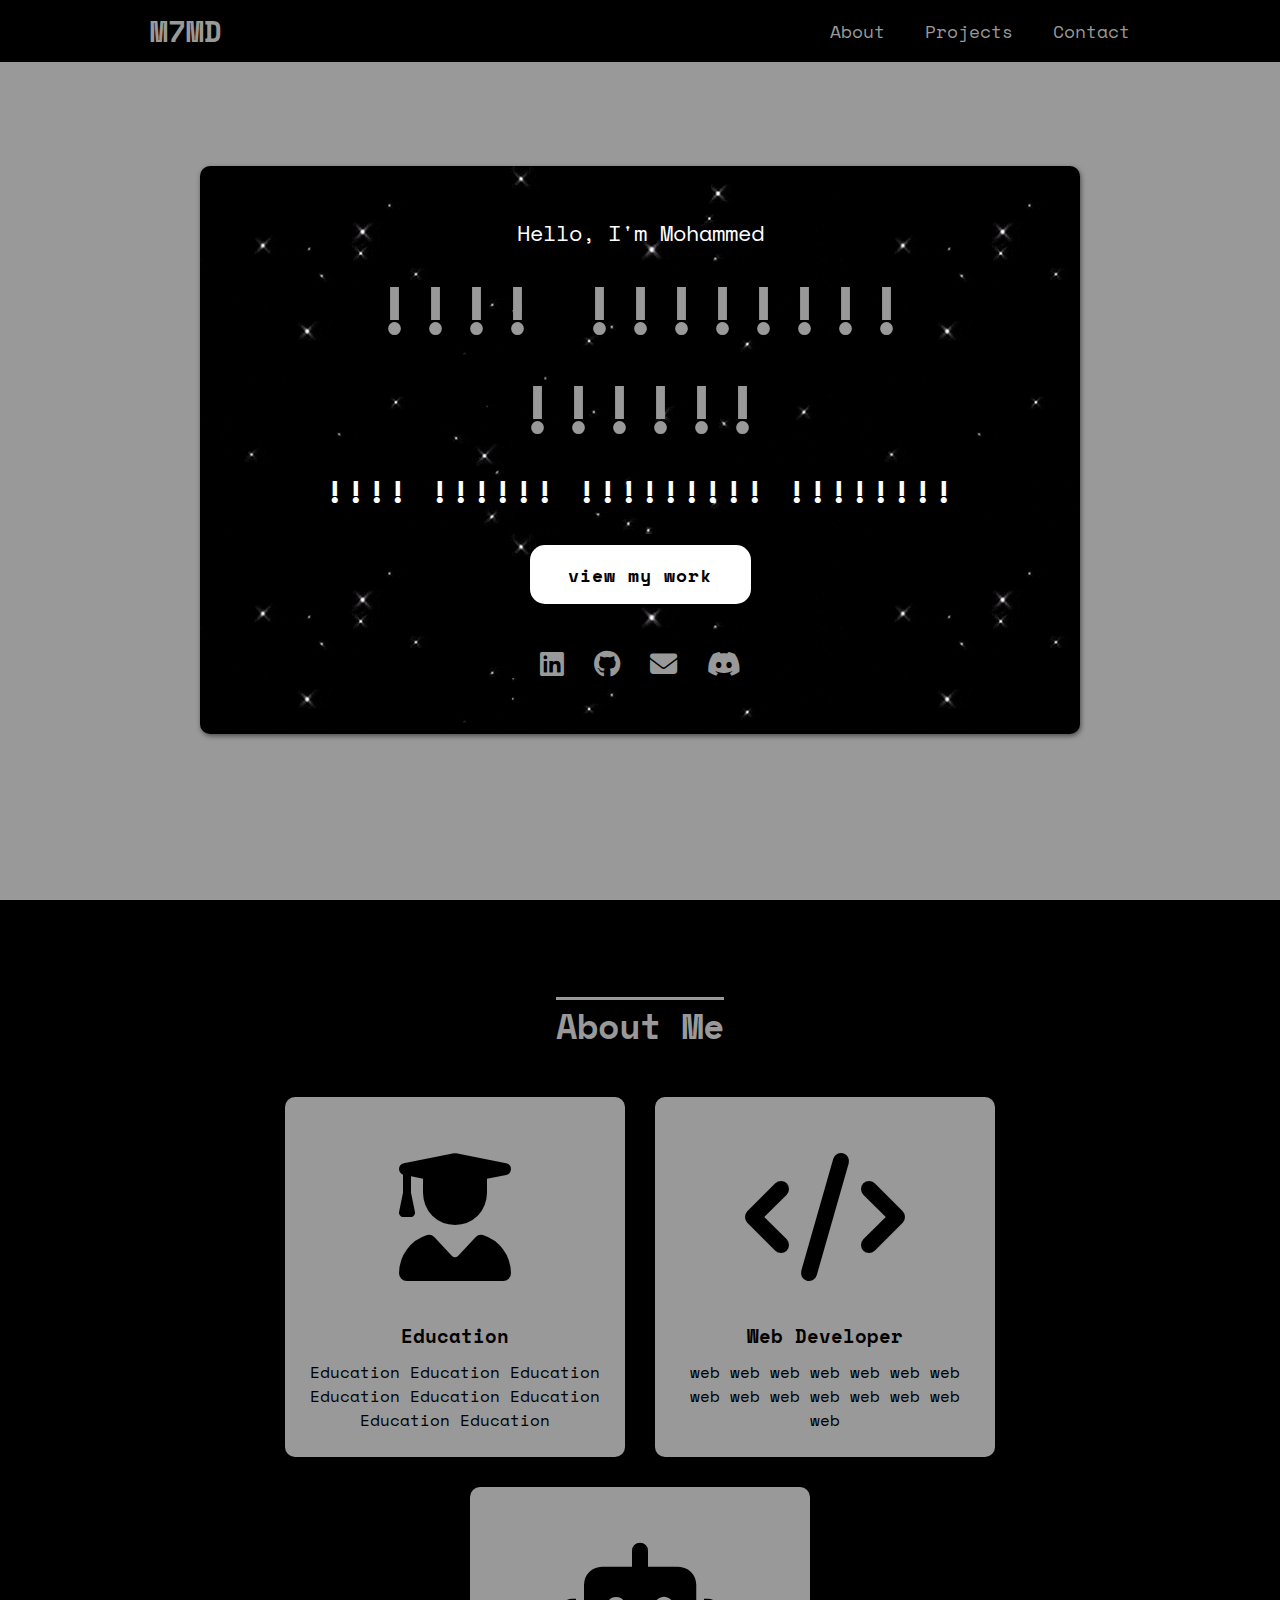
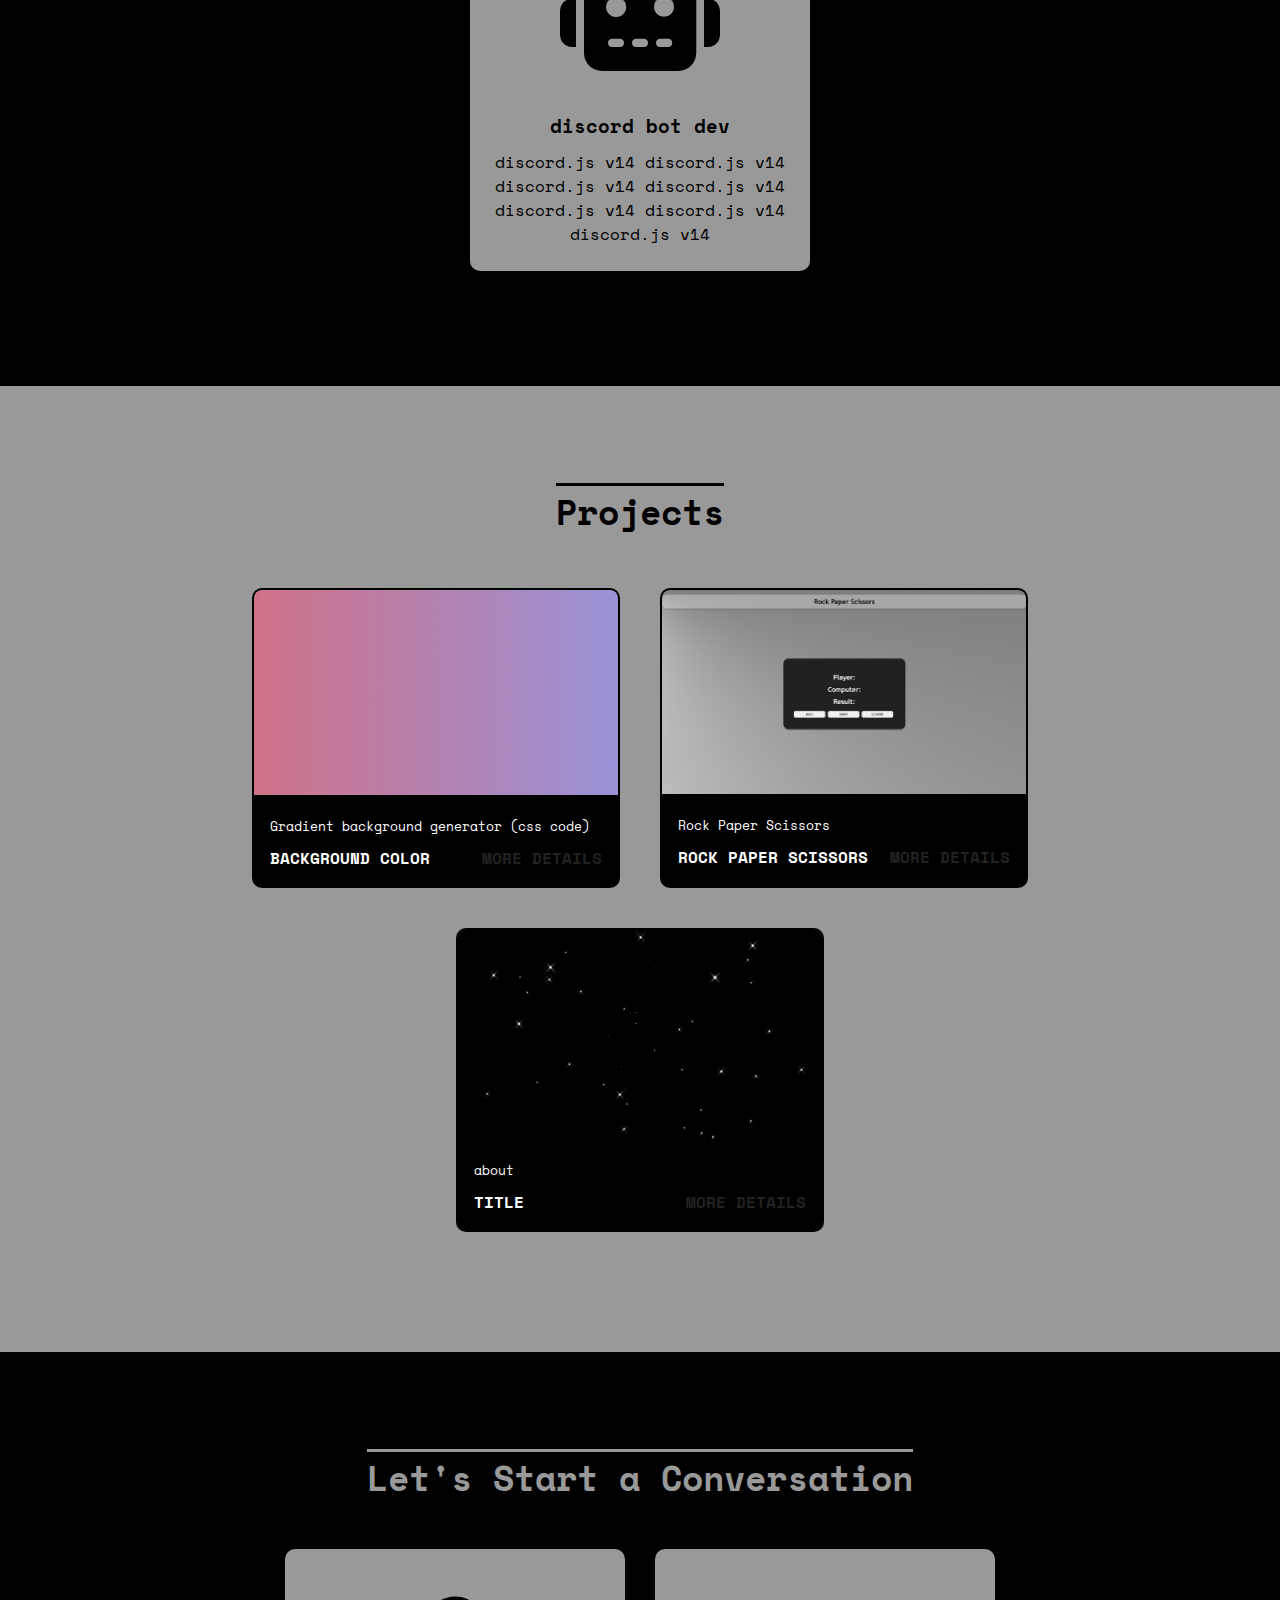
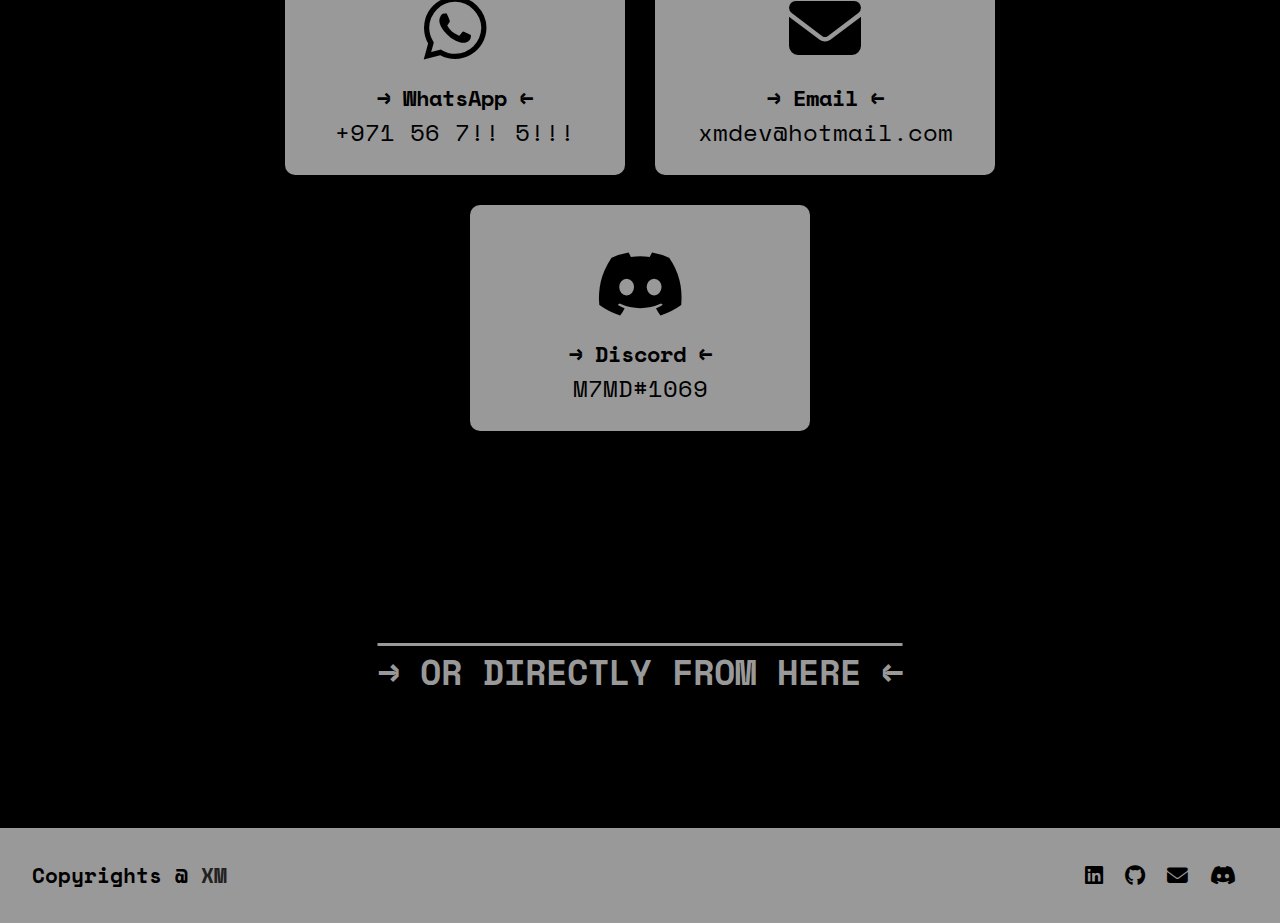
<file: index.html>
<!DOCTYPE html>
<html lang="en">
<head>
    <meta charset="UTF-8">
    <meta http-equiv="X-UA-Compatible" content="IE=edge">
    <meta name="viewport" content="width=device-width, initial-scale=1.0">
    <title>M7MD</title>
    <link rel="stylesheet" href="https://cdnjs.cloudflare.com/ajax/libs/font-awesome/6.3.0/css/all.min.css">
    <link rel="stylesheet" href="style.css">
</head>
<body>

    <header>
        <a href="#" class="logo">M7MD</a>
        <nav class="navigation">
            <a href="#about">About</a>
            <a href="#projects">Projects</a>
            <a href="#contact">Contact</a>
        </nav>
    </header>

    <section class="main">
    <div class="main-container">
        <div>
            <h2>Hello, I'm Mohammed<br><span>!!!! !!!!!!!! !!!!!!</span></h2>
            <h3>!!!! !!!!!! !!!!!!!!! !!!!!!!!</h3>
            <a href="#projects" class="main-btn">view my work</a>
            <div class="social-icons">
                <a href="#"><i class="fa-brands fa-linkedin"></i></a>
                <a href="#"><i class="fa-brands fa-github"></i></a>
                <a href="#"><i class="fa-solid fa-envelope"></i></a>
                <a href="#"><i class="fa-brands fa-discord"></i></a>
            </div>
        </div>
    </div>
    </section>


    <section class="cards" id="about">
        <h2 class="title">About Me</h2>
        <div class="content">
            <div class="card">
                <div class="icon">
                    <i class="fa-solid fa-user-graduate"></i>
                </div>
                <div class="info">
                    <h3>Education</h3>
                    <p>Education  Education  Education  Education  Education  Education  Education  Education  </p>
                </div>
            </div>
            <div class="card">
                <div class="icon">
                    <i class="fa-solid fa-code"></i>
                </div>
                <div class="info">
                    <h3>Web Developer</h3>
                    <p>web web web web web web web web web web web web web web web  </p>
                </div>
            </div>
            <div class="card">
                <div class="icon">
                    <i class="fa-solid fa-robot"></i>
                </div>
                <div class="info">
                    <h3>discord bot dev</h3>
                    <p>discord.js v14 discord.js v14 discord.js v14 discord.js v14 discord.js v14 discord.js v14 discord.js v14 </p>
                </div>
            </div>
        </div>
    </section>

    <section class="projects" id="projects">
        <h2 class="title" style="color: #000;">Projects</h2>
        <div class="content">
            <div class="project-card">
                <div class="project-image">
                    <img src="bg css prjct/bg.png" />
                </div>
                <div class="project-info">
                    <p class="project-category">Gradient background generator (css code)</p>
                    <strong class="project-title">
                        <span>Background color</span>
                        <a href="bg css prjct/index.html" class="more-details">More Details</a>
                    </strong>
                </div>
            </div>
            <div class="project-card">
                <div class="project-image">
                    <img src="R.P.S prjct/rps.png" />
                </div>
                <div class="project-info">
                    <p class="project-category">Rock Paper Scissors</p>
                    <strong class="project-title">
                        <span>Rock Paper Scissors</span>
                        <a href="R.P.S prjct/" class="more-details">More Details</a>
                    </strong>
                </div>
            </div>
            <div class="project-card">
                <div class="project-image">
                    <img src="images/stars.gif" />
                </div>
                <div class="project-info">
                    <p class="project-category">about </p>
                    <strong class="project-title">
                        <span>title</span>
                        <a href="/index.html" class="more-details">More Details</a>
                    </strong>
                </div>
            </div>
        </div>
    </section>

    <section class="cards contact" id="contact">
        <h2 class="title">Let's Start a Conversation</h2>
        <div class="content">
            <div class="card">
                <div class="icon">
                    <i class="fa-brands fa-whatsapp"></i>
                </div>
                <div class="info">
                    <a href="#" class="contact-btn">&rarr; WhatsApp &larr;</a>
                    <p>+971 56 7!! 5!!!</p>
                </div>
            </div>
            <div class="card">
                <div class="icon">
                    <i class="fa-solid fa-envelope"></i>
                </div>
                <div class="info">
                    <a href="#" class="contact-btn">&rarr; Email &larr;</a>
                    <p>xmdev@hotmail.com</p>
                </div>
            </div>
            <div class="card">
                <div class="icon">
                    <i class="fa-brands fa-discord"></i>
                </div>
                <div class="info">
                    <a href="#" class="contact-btn">&rarr; Discord &larr;</a>
                    <p>M7MD#1069</p>
                </div>
            </div>
        </div>
    </section>

    <section class="form">
        <div class="form title">
            <a href="/form/index.html">&rarr; OR DIRECTLY FROM HERE &larr;</a>
        </div>
    </section>

    <footer class="footer">
        <p class="footer-title">Copyrights @ <span>XM</span> </p>
        <div class="social-icons">
            <a href="#"><i class="fa-brands fa-linkedin"></i></a>
            <a href="#"><i class="fa-brands fa-github"></i></a>
            <a href="#"><i class="fa-solid fa-envelope"></i></a>
            <a href="#"><i class="fa-brands fa-discord"></i></a>
        </div>
    </footer>


    <script src="script.js"></script>
</body>
</html>
</file>
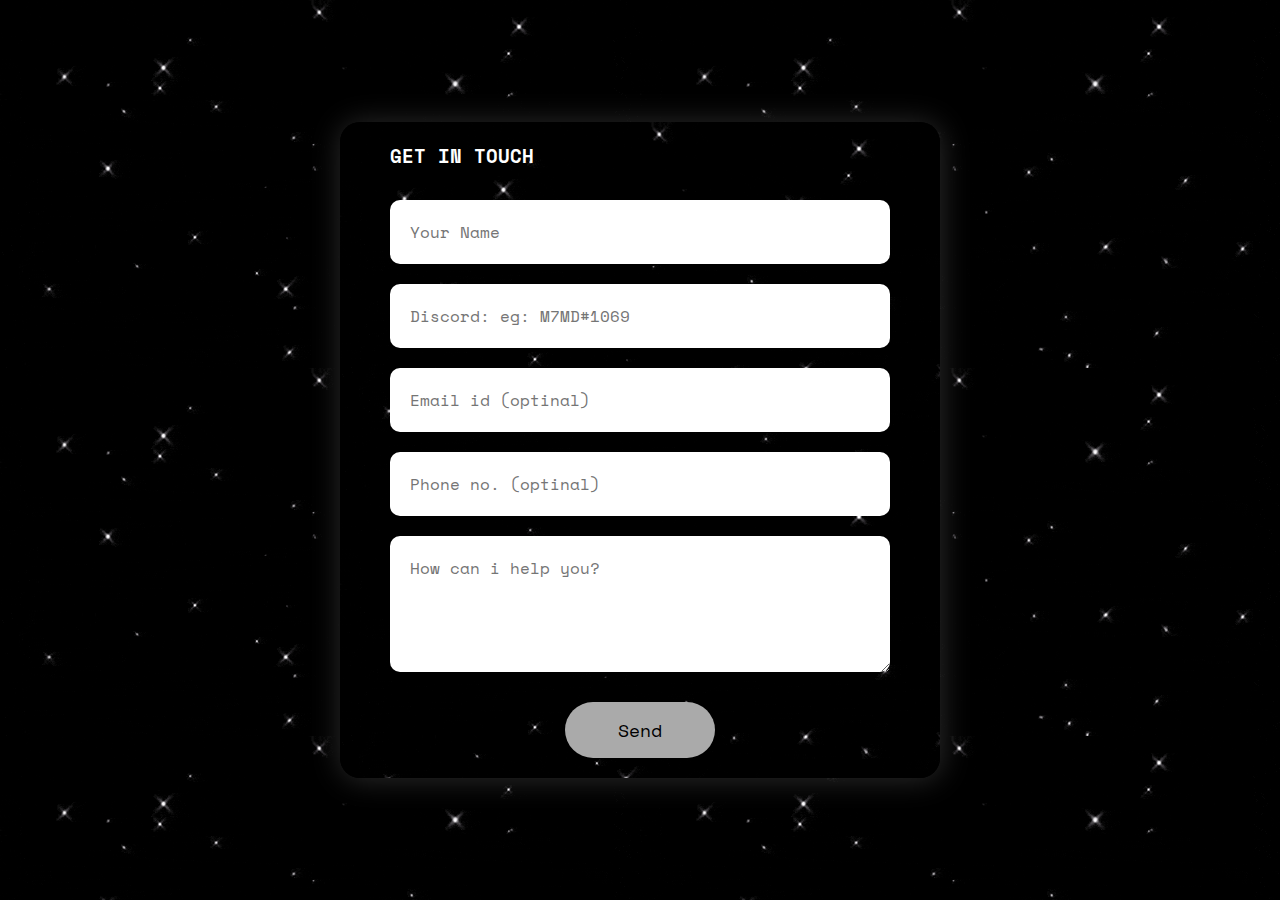
<file: form/index.html>
<!DOCTYPE html>
<html lang="en">
<head>
    <meta charset="UTF-8">
    <meta http-equiv="X-UA-Compatible" content="IE=edge">
    <meta name="viewport" content="width=device-width, initial-scale=1.0">
    <link rel="stylesheet" href="style.css">
    <title>Contact</title>
</head>
<body>
    <div class="container">
        <form action="https://sheetdb.io/api/v1/9mjjjos5l7thg" method="post" id="sheetdb-form">  <!-- onsubmit="sandEmail(); reset(); return false;" -->
            <h3>GET IN TOUCH</h3>
            <input type="text" id="name" placeholder="Your Name" name="data[Name]" required>
            <input type="text" id="discord" placeholder="Discord: eg: M7MD#1069" name="data[Discord]"required>
            <input type="email" id="email" placeholder="Email id (optinal)" name="data[Email]">
            <input type="text" id="phone" placeholder="Phone no. (optinal)" name="data[Phone no.]">
            <textarea id="message" rows="4" placeholder="How can i help you?" name="data[Message]"required></textarea>
            <button type="submit">Send</button>
        </form>
    </div>

    <script src="https://smtpjs.com/v3/smtp.js"></script>
    <script src="main.js"></script>
</body>
</html>
</file>
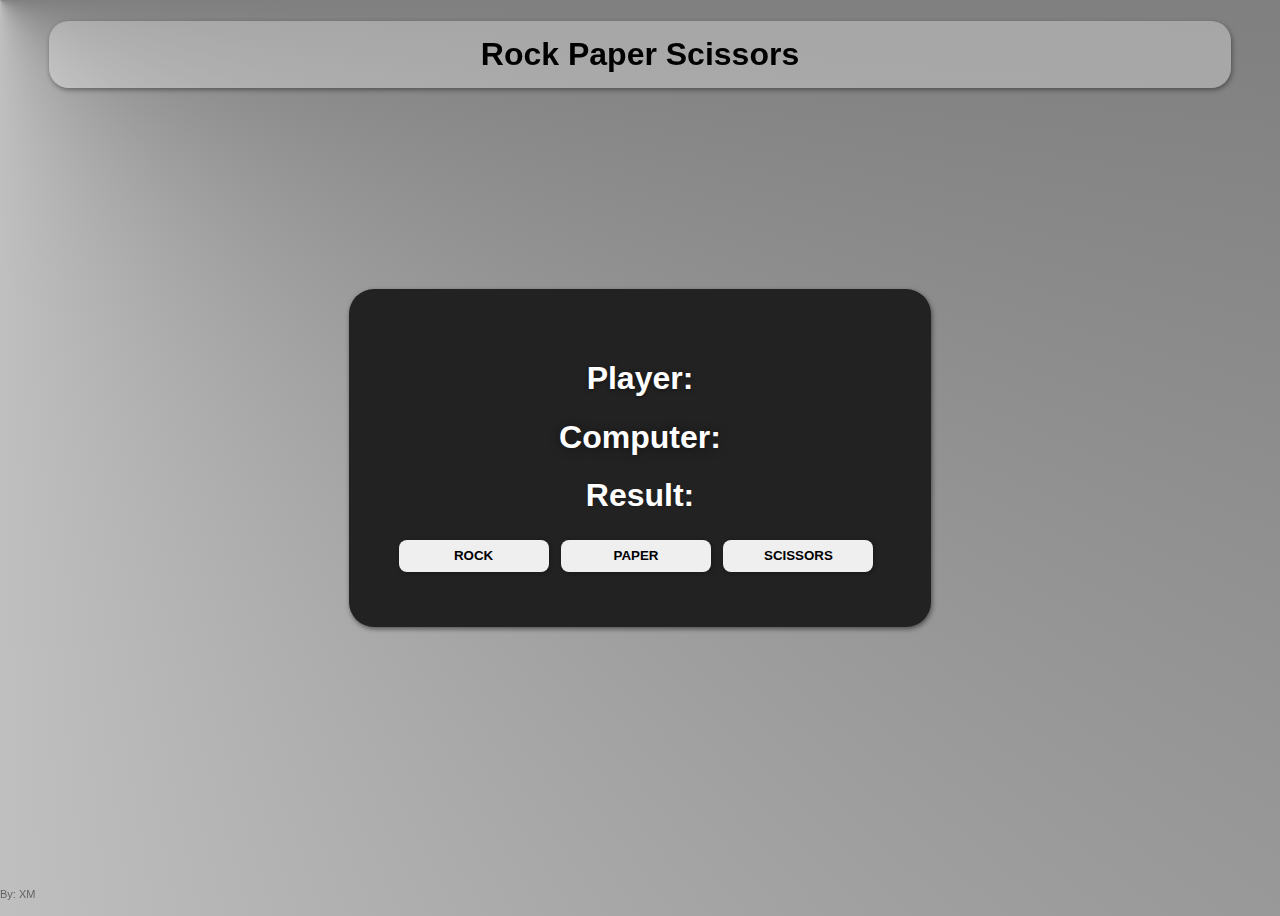
<file: R.P.S prjct/index.html>
<!DOCTYPE html>
<html lang="en">
<head>
    <meta charset="UTF-8">
    <meta http-equiv="X-UA-Compatible" content="IE=edge">
    <meta name="viewport" content="width=device-width, initial-scale=1.0">
    <title>Rock Paper Scissors</title>

    <link rel="stylesheet" href="style.css">
<body>
    
    <h1 class="header" id="container">Rock Paper Scissors</h1>

    <div id="gameDiv">
        <h1 class="gameText" id="playerText">Player: </h1>
        <h1 class="gameText" id="computerText">Computer: </h1>
        <h1 class="gameText" id="resultText">Result: </h1>

        <button class="choiceBtn">ROCK</button>
        <button class="choiceBtn">PAPER</button>
        <button class="choiceBtn">SCISSORS</button>
    </div>

    <h10>By: XM</h10>

    <script src="main.js"></script>
</body>
</html>
</file>
<file: style.css>
@import url('https://fonts.googleapis.com/css2?family=Tilt+Neon&family=Ubuntu:ital,wght@0,300;0,400;0,500;0,700;1,300;1,400;1,500;1,700&display=swap');
@import url('https://fonts.googleapis.com/css2?family=Space+Mono:wght@400;700&display=swap');

* {
  font-family: 'Space Mono', monospace;
  margin: 0;
  padding: 0;
  box-sizing: border-box;
  scroll-behavior: smooth;
}

header {
  backdrop-filter: blur(2px);
  background-color: #000000;
  width: 100%;
  position: fixed;
  z-index: 999;
  display: flex;
  justify-content: space-between;
  align-items: center;
  padding: 10px 150px;
}

.logo {
  text-decoration: none;
  color: #999999;
  text-transform: uppercase;
  font-weight: 700;
  font-size: 1.8em;
}

.navigation a {
  color:#999999;
  text-decoration: none;
  font-size: 1.1em;
  font-weight: 500;
  padding-left: 30px;
  transition: 600ms ease;
}

.navigation a:hover {
  color:#eeeeee;
}

.main-container{
  border: 0px solid white;
  border-radius: 10px;
  padding: 50px;
  background-color: #222;
  background-image: url(images/stars.gif);
  box-shadow: 1px 2px 5px rgba(0, 0, 0, .5);
  min-width: 50%;
}


section {
 padding: 100px 200px;
}

.main {
  width: 100%;
  min-height: 100vh;
  display: flex;
  justify-content: center;
  align-items: center;
  text-align: center;
  background-color: #999999;
  background-image: url("images/");
  background-repeat: no-repeat;
}


.main h2 {
  color: #fff;
  font-size: 1.4em;
  font-weight: 500;
}

.main h2 span {
  display: inline-block;
  margin-top: 10px;
  color: #999999;
  font-size: 3em;
  font-weight: 600;
}

.main h3 {
  color: #fff;
  font-size: 2em;
  font-weight: 700;
  letter-spacing: 1px;
  margin-top: 10px;
  margin-bottom: 30px;
}

.main-btn {
  color: #000000;
  background-color: #ffffff;
  text-decoration: none;
  font-size: 1.1em;
  font-weight: 600;
  display: inline-block;
  padding: 0.9375em 2.1875em;
  letter-spacing: 1px;
  border-radius: 15px;
  margin-bottom: 40px;
  transition: 700ms ease;
}

.main-btn:hover {
  color: #222;
  background-color: #999999;
  transform: scale(1.1);
  box-shadow: 1px 3px 10px rgba( 0, 0, 0, 1);
}

.social-icons a {
  color: #999999;
  font-size: 1.7em;
  padding-right: 10px;
  padding-left: 10px;
  transition: 600ms;
}

.social-icons a:hover {
  color: #dbdbdb;
}

#about {
  background-color: #000;
}

.title {
  color: #999999;
  display: flex;
  justify-content: center;
  font-size: 2.2em;
  font-weight: 800;
  text-decoration: overline;
  margin-bottom: 30px;
}

.content {
  display: flex;
  justify-content: center;
  flex-direction: row;
  flex-wrap: wrap;
}

.card {
  background-color: #999999;
  width: 21.25em;
  border-radius: 10px;
  padding: 25px;
  margin: 15px;
  transition: 600ms ease;
}

.card:hover {
  transform: scale(1.05);
  box-shadow: 1px 3px 30px rgba(255, 255, 255, .25);
}

.icon {
  color: #000;
  font-size: 8em;
  text-align: center;
}

.info {
  text-align: center;
}

.info h3 {
  font-size: 1.2em;
  font-weight: 700;
  margin: 10px;
}

.projects {
  background-color: #999999;
}

.projects .content {
  margin-top: 30px;
}

.project-card {
  color: #fff;
  background-color: #000;
  border: 2px solid #000;
  min-height: 14em;
  width: 23em;
  overflow: hidden;
  border-radius: 10px;
  margin: 20px;
  transition: 700ms ease;
}

.project-card:hover {
  transform: scale(1.05);
  box-shadow: 1px 2px 5px rgba(0, 0, 0, 1);
}

.project-card:hover .project-image {
  opacity: 0.95;
}

.project-image img {
  width: 100%;
}

.project-info {
  padding: 1em;
}

.project-category {
  font-size: 0.8em;
}

.project-title {
  display: flex;
  justify-content: space-between;
  text-transform: uppercase;
  font-weight: 800;
  margin-top: 10px;
}

.contact-btn {
  text-decoration: none;
  font-size: 1.4em;
  font-weight: 600;
  color: #000000;
  transition: 400ms ease;
  font-weight: 800;
}

.contact-btn:hover {
  color: #222;
  text-shadow: 1px 1px 5px rgba(0, 0, 0, .25);
  box-sizing: border-box;
  background-color: #8f8f8f;
  border-radius: 10px;
  padding: 0px 5px;
  box-shadow: 1px 1px 5px rgba(0, 0, 0, .25);;
}

.more-details {
  text-decoration: none;
  color: #222;
  transition: 500ms ease;
}

.more-details:hover {
  color: #999;
}

.contact .icon {
  font-size: 4.5em;
}

.contact .info p {
  font-size: 1.5em;
}

#contact {
  background-color: #000;
}

.form{
background: #000;
}

.form a{
  color: #999999;
  text-decoration: none;
  transition: 500ms ease;
}

.form a:hover{
  color: #eeeeee;
  text-decoration: none;
  text-shadow: 1px 1px 10px rgba(255, 255, 255, .25);
}

.footer {
  background-color: #999999;
  padding: 2em;
  display: flex;
  justify-content: space-between;
}

.footer-title {
  font-weight: 700;
  font-size: 1.3em;
}

.footer-title span {
  color: #222;
}

.footer .social-icons a{
  color: #000;
  font-size: 1.3em;
  padding: 0 12px 0 0;
}

@media (max-width:1023px) {
  header {
    padding: 10px 20px;
  }

  .navigation a{
    padding-left: 10px;
  }

  .title {
    font-size: 1.8em;
  }

  section {
    padding: 80px 20px;
  }

  .main h2 {
    font-size: 1em;
  }

  .main h3 {
    font-size: 1.6em;
  }

  .content {
    flex-direction: column;
    align-items: center;
  }
}

@media (max-width:641px) {
  body {
    font-size: 12px;
  }

  .main h2 {
    font-size: 0.8em;
  }

  .main h3 {
    font-size: 1.4em;
  }

}

@media (max-width:300px) {
  body {
    font-size: 10px;
  }

}
</file>
<file: form/style.css>
@import url('https://fonts.googleapis.com/css2?family=Space+Mono:wght@400;700&display=swap');

* {
    margin: 0;
    padding: 0;
    box-sizing: border-box;
    font-family: 'Space Mono', monospace;
}

.container {
    width: 100%;
    height: 100vh;
    background-image: url(stars.gif);
    display: flex;
    align-items: center;
    justify-content: center;
}

form {
    background-image: url(stars.gif);
    display: flex;
    flex-direction: column;
    padding: 20px 50px;
    width: 90%;
    max-width: 600px;
    border-radius: 20px;
    box-shadow: 1px 1px 30px rgb(255, 255, 255, 0.175);
}

form h3 {
    color: #ffffff; 
    font-weight: 800;
    margin-bottom: 20px;
}

form input, form textarea {
    border: 0;
    margin: 10px 0;
    padding: 20px;
    outline: none;
    background: #ffffff;
    border-radius: 10px;
    font-size: 16px;
}

form button {
    padding: 15px;
    color: #000;
    background:#aaaaaa;
    font-size: 18px;
    border: 0;
    outline: none;
    border-radius: 30px;
    cursor: pointer;
    width: 150px;
    margin: 20px auto 0;
}
</file>
<file: R.P.S prjct/style.css>
.header {
    position: fixed;
    top: 0;
    color: #000000;
    font-family: 'Trebuchet MS', 'Lucida Sans Unicode', 'Lucida Grande', 'Lucida Sans', Arial, sans-serif;
}


#container{
    background-color: rgba(255, 255, 255, .3);
    padding: 15px;
    border-radius: 20px;
    box-shadow: 1px 2px 5px rgba(0, 0, 0, .4);
    width: 90%;
    text-align: center;
}

body{
    background: conic-gradient(from -90deg at top left, black, white);
    min-height: 100vh;
    display: flex;
    justify-content: center;
    align-items: center;
}


#gameDiv{
    font-family: 'Trebuchet MS', 'Lucida Sans Unicode', 'Lucida Grande', 'Lucida Sans', Arial, sans-serif;
    border: 0px solid white;
    border-radius: 25px;
    padding: 50px;
    background-color: #222;
    text-align: center;
    box-shadow: 1px 2px 5px rgba(0, 0, 0, .5);
}

#playerText{
    color: #ffffff;
    text-shadow: 0px 1px 4px rgba(0, 0, 0, 0.5);
}

#computerText{
    color: #ffffff;
    text-shadow: 0px 1px 10px rgba(0, 0, 0, 0.5);
}

#resultText{
    color: #ffffff;
    text-shadow: 0px 1px 3px rgba(0, 0, 0, 0.2);
}

.choiceBtn{
    font-family: 'Trebuchet MS', 'Lucida Sans Unicode', 'Lucida Grande', 'Lucida Sans', Arial, sans-serif;
    font-weight: bolder;
    line-height: 30px;
    width: 150px;
    box-shadow: 1px 1px 5px rgba(0, 0, 0, .3);
    border-radius: 8px;
    border: 0px solid;
    margin-right: 8px;
    margin-bottom: 5px;
    margin-top: 5px;
}


h10{
    position: fixed;
    bottom: 0;
    left: 0;
    font-family: 'Trebuchet MS', 'Lucida Sans Unicode', 'Lucida Grande', 'Lucida Sans', Arial, sans-serif;
    opacity: 50%;
    font-size: 11px;
}
</file>
